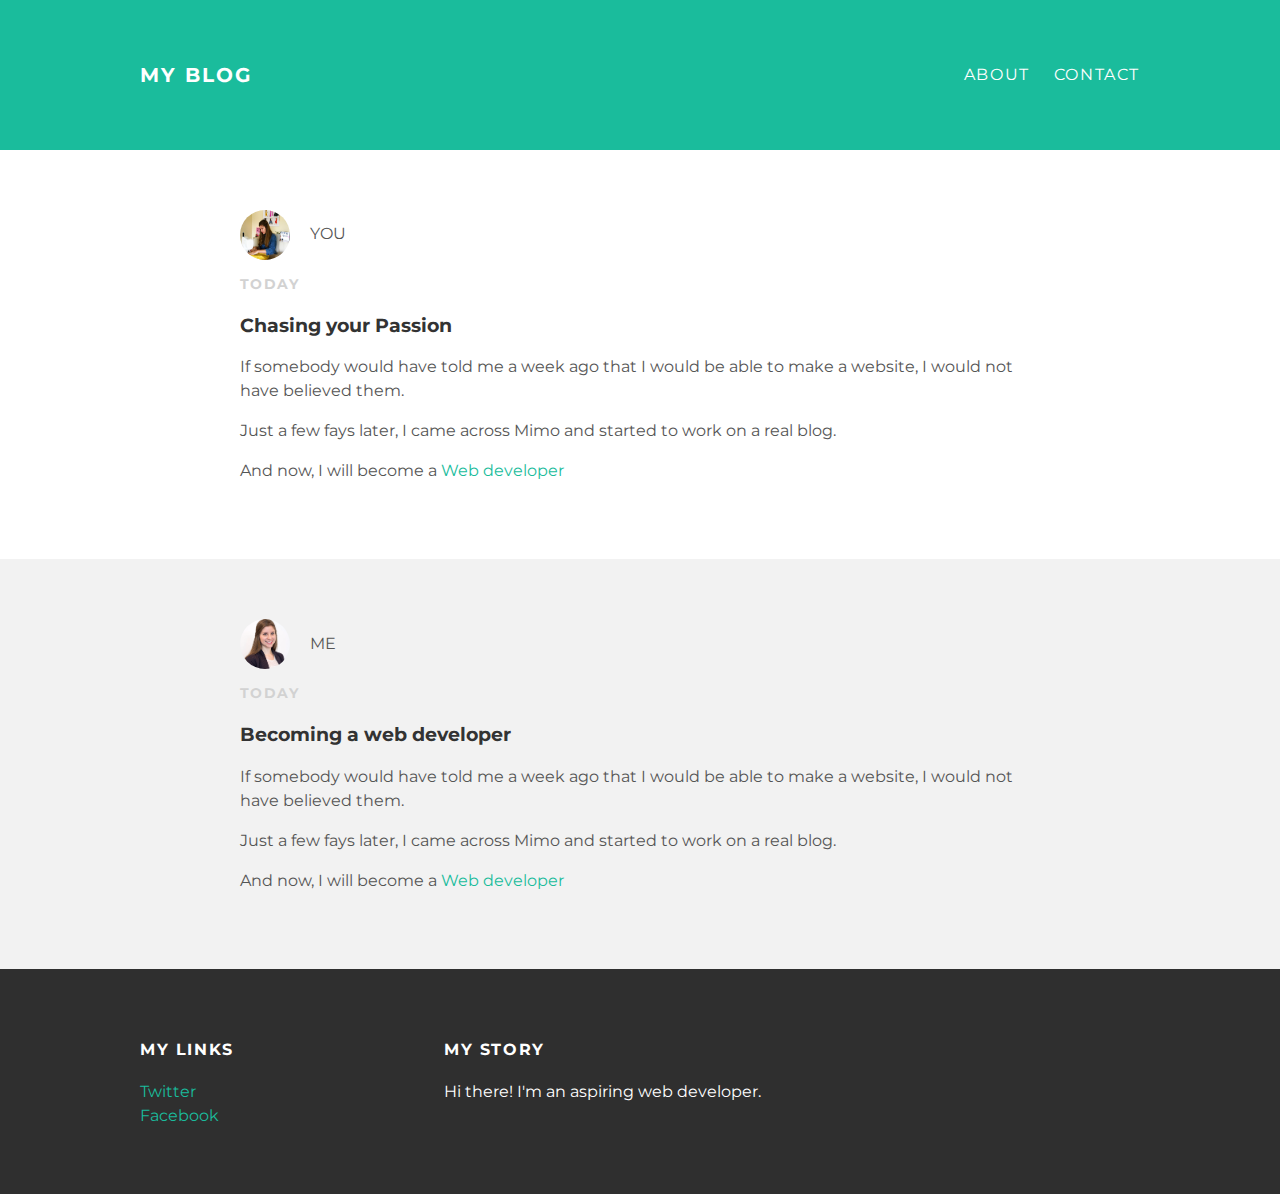
<file: index.html>
<!DOCTYPE html>
<html>
  <head>
    <title> My Blog </title>
    <link rel="stylesheet" type="text/css" href="styles.css">
  </head>
  <body>

    <div id="header">
      <div class="container">
        <a id="header-title" href="index.html">My Blog</a>
        <ul id="header-nav">
          <li><a href="about.html">About</a></li>
          <li><a href="mailto:nathalie.bergna@gmail.com">Contact</a></li>
        </ul>
      </div>
    </div>

    <div id="content">
      <div class="post-container">
        <div class="post">
          <div class="post-author">
            <img src="NATHY1.jpg">
            <span>YOU</span>
            <p class="post-date">TODAY</p>
            <h3 class="post-title">Chasing your Passion</h3>
            <div class="post-content">
              <p>If somebody would have told me a week ago that I would be able to make a website, I would not have believed them.</p>
              <p>Just a few fays later, I came across Mimo and started to work on a real blog.</p>
              <p>And now, I will become a <a href="https://en.wikipedia.org/wiki/Web_developer" target="_blank">Web developer</a> </p>
            </div> <!--post-content -->
          </div><!--post-author -->
        </div><!--post -->
      </div><!--post-container -->
      <div class="post-container">
        <div class="post">
          <div class="post-author">
            <img src="nat.png">
            <span>ME</span>
            <p class="post-date">TODAY</p>
            <h3 class="post-title">Becoming a web developer</h3>
            <div class="post-content">
              <p>If somebody would have told me a week ago that I would be able to make a website, I would not have believed them.</p>
              <p>Just a few fays later, I came across Mimo and started to work on a real blog.</p>
              <p>And now, I will become a <a href="https://en.wikipedia.org/wiki/Web_developer" target="_blank">Web developer</a> </p>
            </div> <!--post-content-->
          </div> <!--post-author -->
        </div> <!--post -->
      </div> <!--post-container -->
    </div> <!-- content -->

    <div id="footer">
      <div class="container">
        <div class="column">
          <h4>My Links</h4>
          <P>
            <a href="https://twitter.com/me">Twitter</a>
            <br>
            <a href="https://facebook.com/me">Facebook</a>
          </p>
        </div>
        <div class="column">
          <h4>My Story</h4>
          <p>Hi there! I'm an aspiring web developer.</p>
        </div>
      </div>
    </div>
  </body>
<html>
</file>
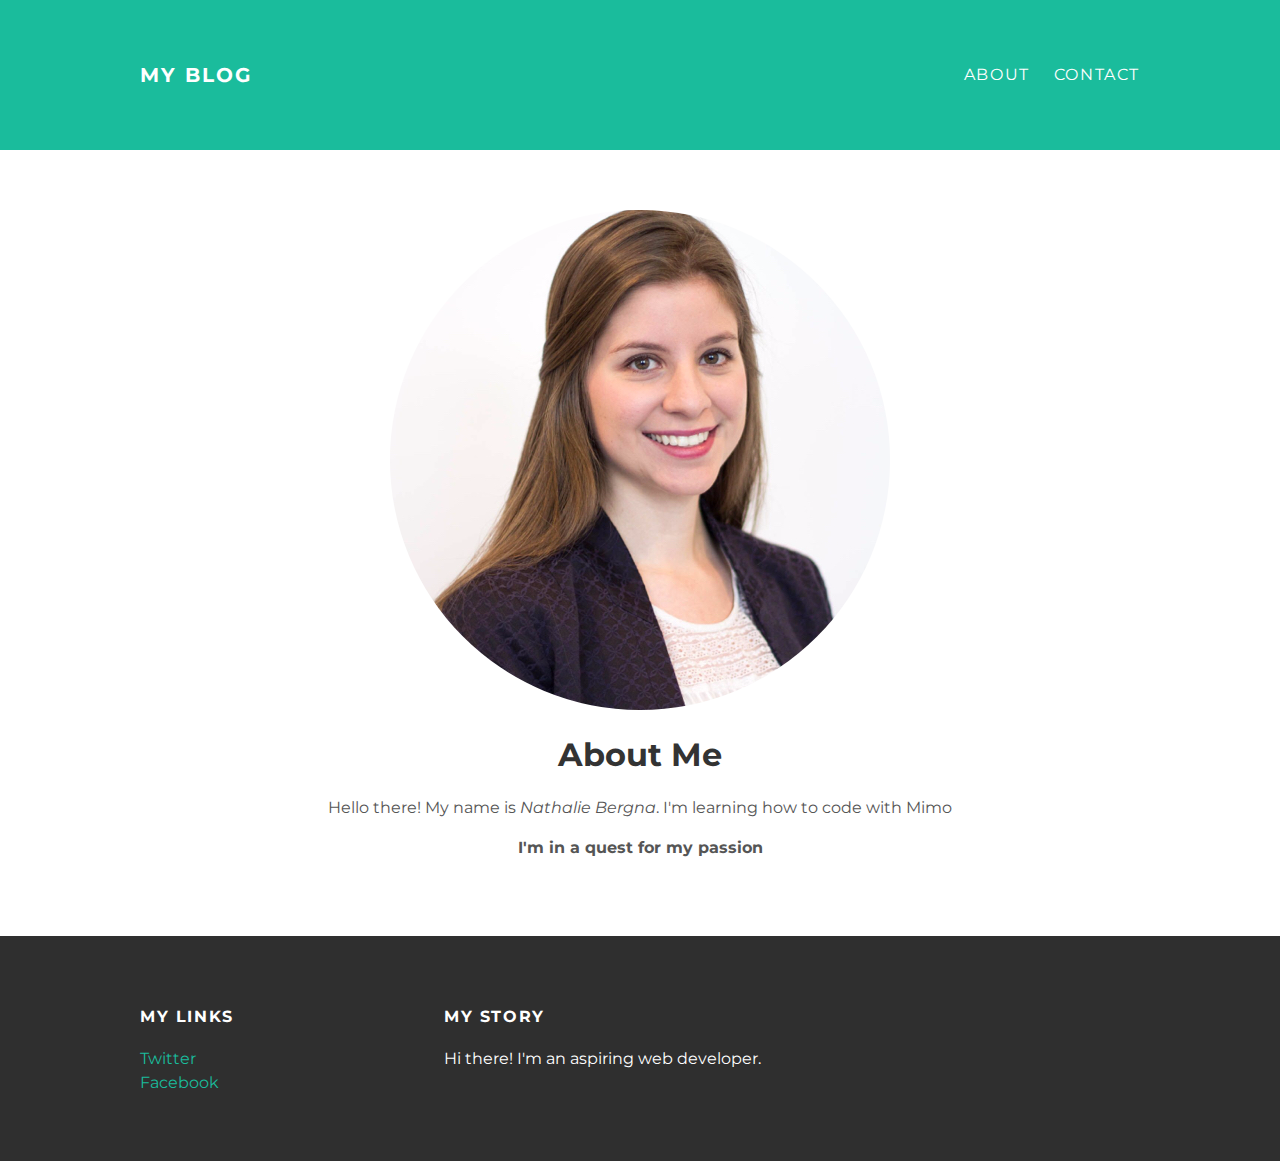
<file: about.html>
<!DOCTYPE html>
<html>
  <head>
    <title> My Blog </title>
    <link rel="stylesheet" type="text/css" href="styles.css">
  </head>
  <body>

    <div id="header">
      <div class="container">
        <a id="header-title" href="index.html">My Blog</a>
        <ul id="header-nav">
          <li><a href="about.html">About</a></li>
          <li><a href="mailto:nathalie.bergna@gmail.com">Contact</a></li>
        </ul>
      </div>
    </div>

    <div id="content">
      <div class="container">
        <div class="about">
          <div class="about-author">
            <img src="nat.png">
            <h1 class="about-title">About Me</h3>
            <div class="about-content">
              <p>Hello there! My name is <em>Nathalie Bergna</em>. I'm learning how to code with Mimo</p>
              <p><strong>I'm in a quest for my passion</strong></p>
            </div>
          </div>
        </div>
      </div>
    </div>

    <div id="footer">
      <div class="container">
        <div class="column">
          <h4>My Links</h4>
          <P>
            <a href="https://twitter.com/me">Twitter</a>
            <br>
            <a href="https://facebook.com/me">Facebook</a>
          </p>
        </div>
        <div class="column">
          <h4>My Story</h4>
          <p>Hi there! I'm an aspiring web developer.</p>
        </div>
      </div>
    </div>
  </body>
<html>
</file>
<file: styles.css>
@import url(http://fonts.googleapis.com/css?family=Montserrat:400,700);
body{
  color:#555;
  margin:0;
  font-family:'Montserrat', sans-serif;
}
#header{
  background-color:#1abc9c;
  height:150px;
  line-height:150px;
}

#header a{
  color: white;
  text-decoration:none;
  text-transform: uppercase;
  letter-spacing:0.1em;
}

#header a:hover{
  color:#222;
}

#header-title{
  display: block;
  float: left;
  font-size: 20px;
  font-weight: bold;
}

#header-nav{
  display:block;
  float:right;
  margin-top: 0;
}

#header-nav li{
  display:inline;
  padding-left:20px;
}

.container{
  max-width: 1000px;
  margin: 0 auto;
}

#footer{
  background-color: #2f2f2f;
  padding: 50px 0;
}

.column{
  min-width: 300px;
  display:inline-block;
  vertical-align: top;
}

#footer h4{
  color:white;
  text-transform: uppercase;
  letter-spacing: 0.1em;
}

#footer p{
  color: white;
}

a{
  color: #1abc9c;
  text-decoration:none;
}

a:hover{
  color:#F6A623;
}

.post, .about {
  max-width:800px;
  margin:0 auto;
  padding: 60px 0;
}

.post-author img{
  width: 50px;
  height: 50px;
  vertical-align: middle;
}

.post-author span{
  margin-left: 16px;
}

.post-date{
  color: #D2D2D2;
  font-size:14px;
  font-weight:bold;
  text-transform: uppercase;
  letter-spacing: 0.1em;
}

h1, h2, h3, h4 {
  color: #333;
}

p{
  line-height: 1.5;
}

.about{
  text-align: center;
}

.post-author img, .about-author img{
  border-radius: 50%;
}

.post-container:nth-child(even){
  background-color: #f2f2f2;
}
</file>
